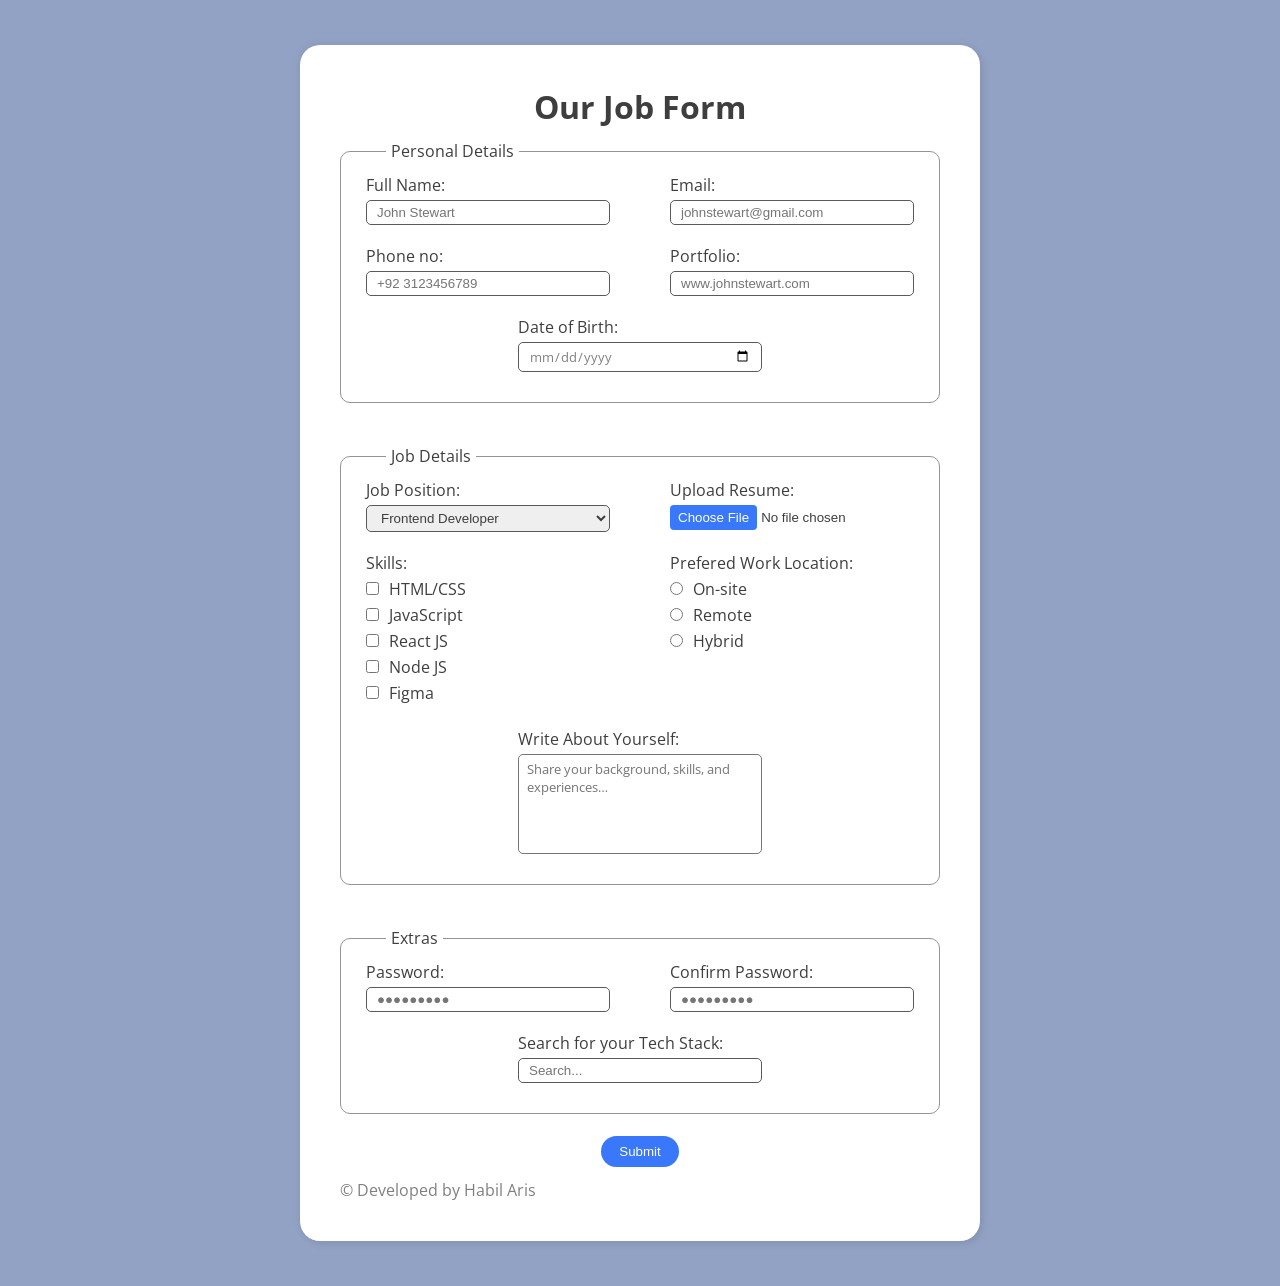
<file: index.html>
<!DOCTYPE html>
<html lang="en">
<head>
    <meta charset="UTF-8">
    <meta name="viewport" content="width=device-width, initial-scale=1.0">
    <title>Job Form | Company Name</title>
    <link rel="stylesheet" href="style.css">

    <!-- font -->
    <link rel="preconnect" href="https://fonts.googleapis.com">
    <link rel="preconnect" href="https://fonts.gstatic.com" crossorigin>
    <link href="https://fonts.googleapis.com/css2?family=Open+Sans:ital,wght@0,300..800;1,300..800&display=swap" rel="stylesheet">

</head>
<body>
    <div class="wrapper">
        <h1>Our Job Form</h1>
        
        <form action="">
            <fieldset>
                <legend>Personal Details</legend>
                <div class="row">
                    <div class="containers">
                        <label for="fullname">Full Name:</label>
                        <input required type="text" id="fullname" placeholder="John Stewart">
                    </div>

                    <div class="containers">
                        <label for="mail">Email:</label>
                        <input required type="email" id="mail" placeholder="johnstewart@gmail.com">
                    </div>
                </div>
        

                <div class="row">
                    <div class="containers">
                        <label for="phone">Phone no:</label>
                        <input required type="tel" id="phone" placeholder="+92 3123456789">
                    </div>
                
                    <div class="containers">
                        <label for="portfolio">Portfolio:</label>
                        <input required type="url" id="portfolio" placeholder="www.johnstewart.com">
                    </div>
                </div>

                <div class="row1">
                    <div class="containers">
                    <label for="dob">Date of Birth:</label>
                    <input required type="date" id="dob">
                </div>
                </div>
            </fieldset>


            <fieldset id="fieldset2">
                <legend>Job Details</legend>
                <div class="row">
                    <div class="containers">
                        <label>Job Position:</label>
                        <select>
                            <option value="Frontend">Frontend Developer</option>
                            <option value="Backend">Backend Developer</option>
                            <option value="UI/UX">UI/UX Designer</option>
                            <option value="QA">QA Engineer</option>
                        </select>
                    </div>


                    <div class="containers">
                        <label>Upload Resume:</label>
                        <input required type="file" name="resume" accept="image/*, .pdf, .doc, .docx" id="upload">
                    </div>
                </div>
        

                <div class="row">
                    <div class="containers">
                        <label>Skills:</label>
                        <label><input type="checkbox">HTML/CSS </label>
                        <label><input type="checkbox">JavaScript</label>
                        <label><input type="checkbox">React JS</label>
                        <label><input type="checkbox">Node JS</label>
                        <label><input type="checkbox">Figma</label>

                    </div>
                
                    <div class="containers">
                        <label>Prefered Work Location:</label>
                        <label><input name="work-location" type="radio" required>On-site</label>
                         <label><input name="work-location" type="radio">Remote</label>
                         <label><input name="work-location" type="radio">Hybrid</label>
                    </div>
                </div>

                <div class="row1">
                    <div class="containers">
                    <label for="text">Write About Yourself:</label>
                    <textarea required name="text" id="text" placeholder="Share your background, skills, and experiences…"></textarea>
                </div>
                </div>

            </fieldset>


            <fieldset id="fieldset3">
                <legend>Extras</legend>

                <div class="row">
                    <div class="containers">
                        <label for="password">Password:</label>
                        <input type="password" id="password" placeholder="●●●●●●●●●" required>
                    </div>

                    <div class="containers">
                        <label for="cpassword">Confirm Password:</label>
                        <input type="password" id="cpassword" placeholder="●●●●●●●●●" required>
                    </div>
                </div>

                <div class="row1">
                    <div class="containers">
                        <label for="search">Search for your Tech Stack:</label>
                        <input type="search" id="search" name="q" id="" placeholder="Search..." list="suggestions" required>
                    </div>


                    <datalist id="suggestions">
                        <option value="MERN Stack">
                        <option value="MEAN Stack">
                        <option value="Django Full Stack">
                        <option value="Java Full Stack">
                        <option value=".Net Full Stack">
                    </datalist>
                </div>

                <datalist id="suggestions">
                    <option value="MERN Stack">
                    <option value="MEAN Stack">
                    <option value="Django Full Stack">
                    <option value="Java Full Stack">
                    <option value=".Net Full Stack">
                </datalist>
            </fieldset>

            <div class="row" style="justify-content: center;">
                <input type="submit" value="Submit">
            </div>

            <span style="color: gray;">&copy; Developed by Habil Aris</span>
        </form>
    </div>
</body>
</html>
</file>
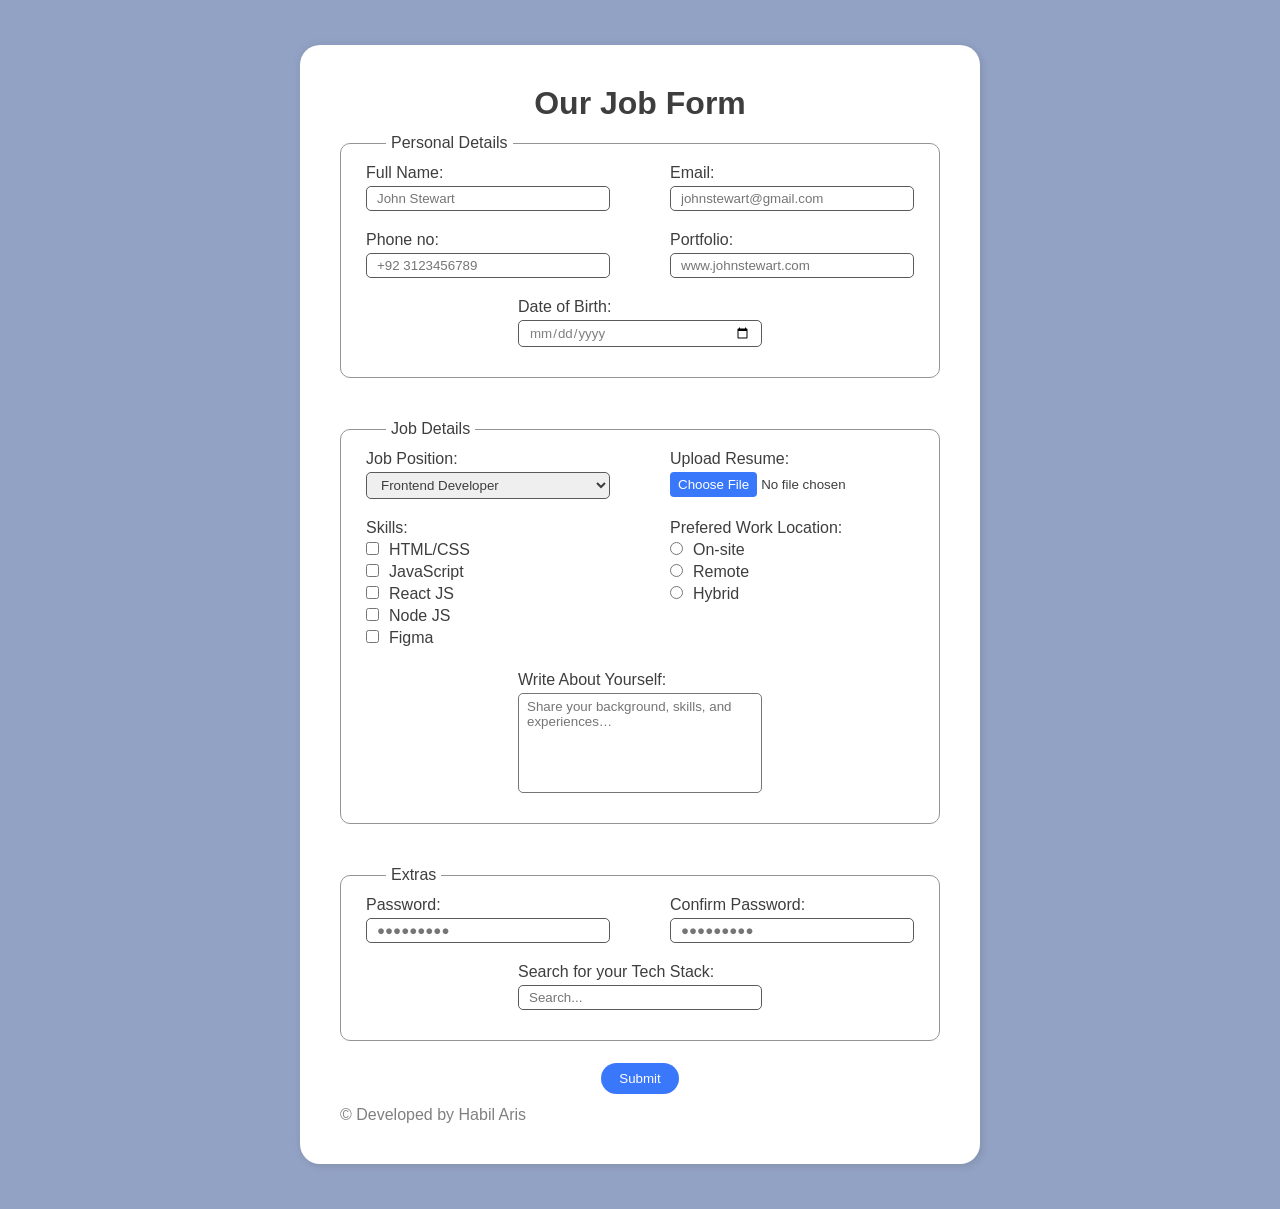
<file: job-form.html>
<!DOCTYPE html>
<html lang="en">
<head>
    <meta charset="UTF-8">
    <meta name="viewport" content="width=device-width, initial-scale=1.0">
    <title>Job Form | Company Name</title>
    <link rel="stylesheet" href="style.css">
</head>
<body>
    <div class="wrapper">
        <h1>Our Job Form</h1>
        
        <form action="">
            <fieldset>
                <legend>Personal Details</legend>
                <div class="row">
                    <div class="containers">
                        <label for="">Full Name:</label>
                        <input type="text" placeholder="John Stewart">
                    </div>

                    <div class="containers">
                        <label for="">Email:</label>
                        <input type="email" placeholder="johnstewart@gmail.com">
                    </div>
                </div>
        

                <div class="row">
                    <div class="containers">
                        <label for="">Phone no:</label>
                        <input type="tel" placeholder="+92 3123456789">
                    </div>
                
                    <div class="containers">
                        <label for="">Portfolio:</label>
                        <input type="url" placeholder="www.johnstewart.com">
                    </div>
                </div>

                <div class="row1">
                    <div class="containers">
                    <label for="">Date of Birth:</label>
                    <input type="date">
                </div>
                </div>
            </fieldset>


            <fieldset id="fieldset2">
                <legend>Job Details</legend>
                <div class="row">
                    <div class="containers">
                        <label for="">Job Position:</label>
                        <select>
                            <option value="Job1">Frontend Developer</option>
                            <option value="">Backend Developer</option>
                            <option value="">UI/UX Designer</option>
                            <option value="">QA Engineer</option>
                        </select>
                    </div>


                    <div class="containers">
                        <label for="">Upload Resume:</label>
                        <input type="file" name="resume" id="">
                    </div>
                </div>
        

                <div class="row">
                    <div class="containers">
                        <label for="">Skills:</label>
                        <label for=""><input id="option1" type="checkbox">HTML/CSS </label>
                        <label for=""><input type="checkbox">JavaScript</label>
                        <label for=""><input type="checkbox">React JS</label>
                        <label for=""><input type="checkbox">Node JS</label>
                        <label for=""><input type="checkbox">Figma</label>

                    </div>
                
                    <div class="containers">
                        <label for="">Prefered Work Location:</label>
                        <label for=""><input name="work-location" type="radio">On-site</label>
                         <label for=""><input name="work-location" type="radio">Remote</label>
                         <label for=""><input name="work-location" type="radio">Hybrid</label>
                    </div>
                </div>

                <div class="row1">
                    <div class="containers">
                    <label for="">Write About Yourself:</label>
                    <textarea name="" id="" placeholder="Share your background, skills, and experiences…"></textarea>
                </div>
                </div>

            </fieldset>


            <fieldset id="fieldset3">
                <legend>Extras</legend>

                <div class="row">
                    <div class="containers">
                        <label for="">Password:</label>
                        <input type="password" placeholder="●●●●●●●●●">
                    </div>

                    <div class="containers">
                        <label for="">Confirm Password:</label>
                        <input type="password" placeholder="●●●●●●●●●">
                    </div>
                </div>

                <div class="row1">
                    <div class="containers">
                        <label for="">Search for your Tech Stack:</label>
                        <input type="search" name="q" id="" placeholder="Search..." list="suggestions">
                    </div>


                    <datalist id="suggestions">
                        <option value="MERN Stack">
                        <option value="MEAN Stack">
                        <option value="Django Full Stack">
                        <option value="Java Full Stack">
                        <option value=".Net Full Stack">
                    </datalist>
                </div>

                <datalist id="suggestions">
                    <option value="MERN Stack">
                    <option value="MEAN Stack">
                    <option value="Django Full Stack">
                    <option value="Java Full Stack">
                    <option value=".Net Full Stack">
                </datalist>
            </fieldset>

            <div class="row" style="justify-content: center;">
                <input type="submit" value="Submit">
            </div>

            <span style="color: gray;">&copy; Developed by Habil Aris</span>
        </form>
    </div>
</body>
</html>
</file>
<file: style.css>
* {
    margin: 0;
    padding: 0;
    box-sizing: border-box;
}

:root {
    --black: rgb(62, 62, 62);
    --input: rgb(90, 90, 90);
}

body {
    font-family: "Open Sans", sans-serif;
    color: var(--black);
    background: #92a2c5;
    display: flex;
    justify-content: center;
    align-items: center;
}

.wrapper>h1 {
    text-align: center; 
    padding: 0 0 10px 0;
}

.wrapper>fieldset {
    padding: 10px;
    
}

.wrapper {
    margin: 45px 0;
    padding: 40px;
    box-shadow: 3px 3px 6px rgba(74, 74, 74, 0.146), -2px -2px 6px rgba(101, 101, 101, 0.087);
    border-radius: 20px;
    height: auto;
    background: white;
    width: 680px;
}



input:is([type="text"], [type="email"], [type="tel"], [type="url"], [type="date"], [type="search"], [type="password"]), select{
    padding: 4px 5px 4px 10px;
    outline: none;
    border: 1px solid var(--input);
    border-radius: 5px;
    display: inline;
}


input[type="radio"], input[type="checkbox"] {
    margin-right: 10px;
}



input[type="date"] {
    padding: 4px 10px;

    font-family: "Open Sans", sans-serif;
    color: gray;
}



label {
    color: var(--black);
    display: block;
    margin-bottom: 4px;
}



.containers {
    /* border: 1px solid black; */
    display: flex;
    flex-direction: column;
    padding: 5px;
    /* justify-content: center; */
    
    margin: 5px 0;
    width: 254px;
}

.row {
    display: flex;
    justify-content: space-between;
}

.row1 {
    display: flex;
    justify-content: center;
}

legend {
    margin-left: 25px;
    padding: 2px 5px;
}

fieldset {
    border: 1px solid rgb(148, 148, 148);
    border-radius: 10px;
    padding: 0 20px 20px 20px;
    margin-bottom: 40px;
}

select {
    color: var(--black);
}

textarea {
    font-family: "Open Sans", sans-serif;
    padding: 5px 8px;
    resize: none;
    outline: none;
    min-height: 100px;
    min-width: 240px;
    border-radius: 5px;
}


input[type="submit"] {
    margin-top: -18px;
    margin-bottom: 12px;
    padding: 8px 18px;
    border: none;
    background: #3977fb;
    color: white;
    border-radius: 16px;
    cursor: pointer;

    &:hover {
        background: #5b8fff;
    }
}

input[type="file"]::file-selector-button {
    padding: 5px 8px;
    background: #3977fb;
    color: white;
    cursor: pointer;
    border-radius: 4px;
    border: none;


}

input[type="file"]::file-selector-button:hover {
  background-color: #5b8fff;
}
</file>
